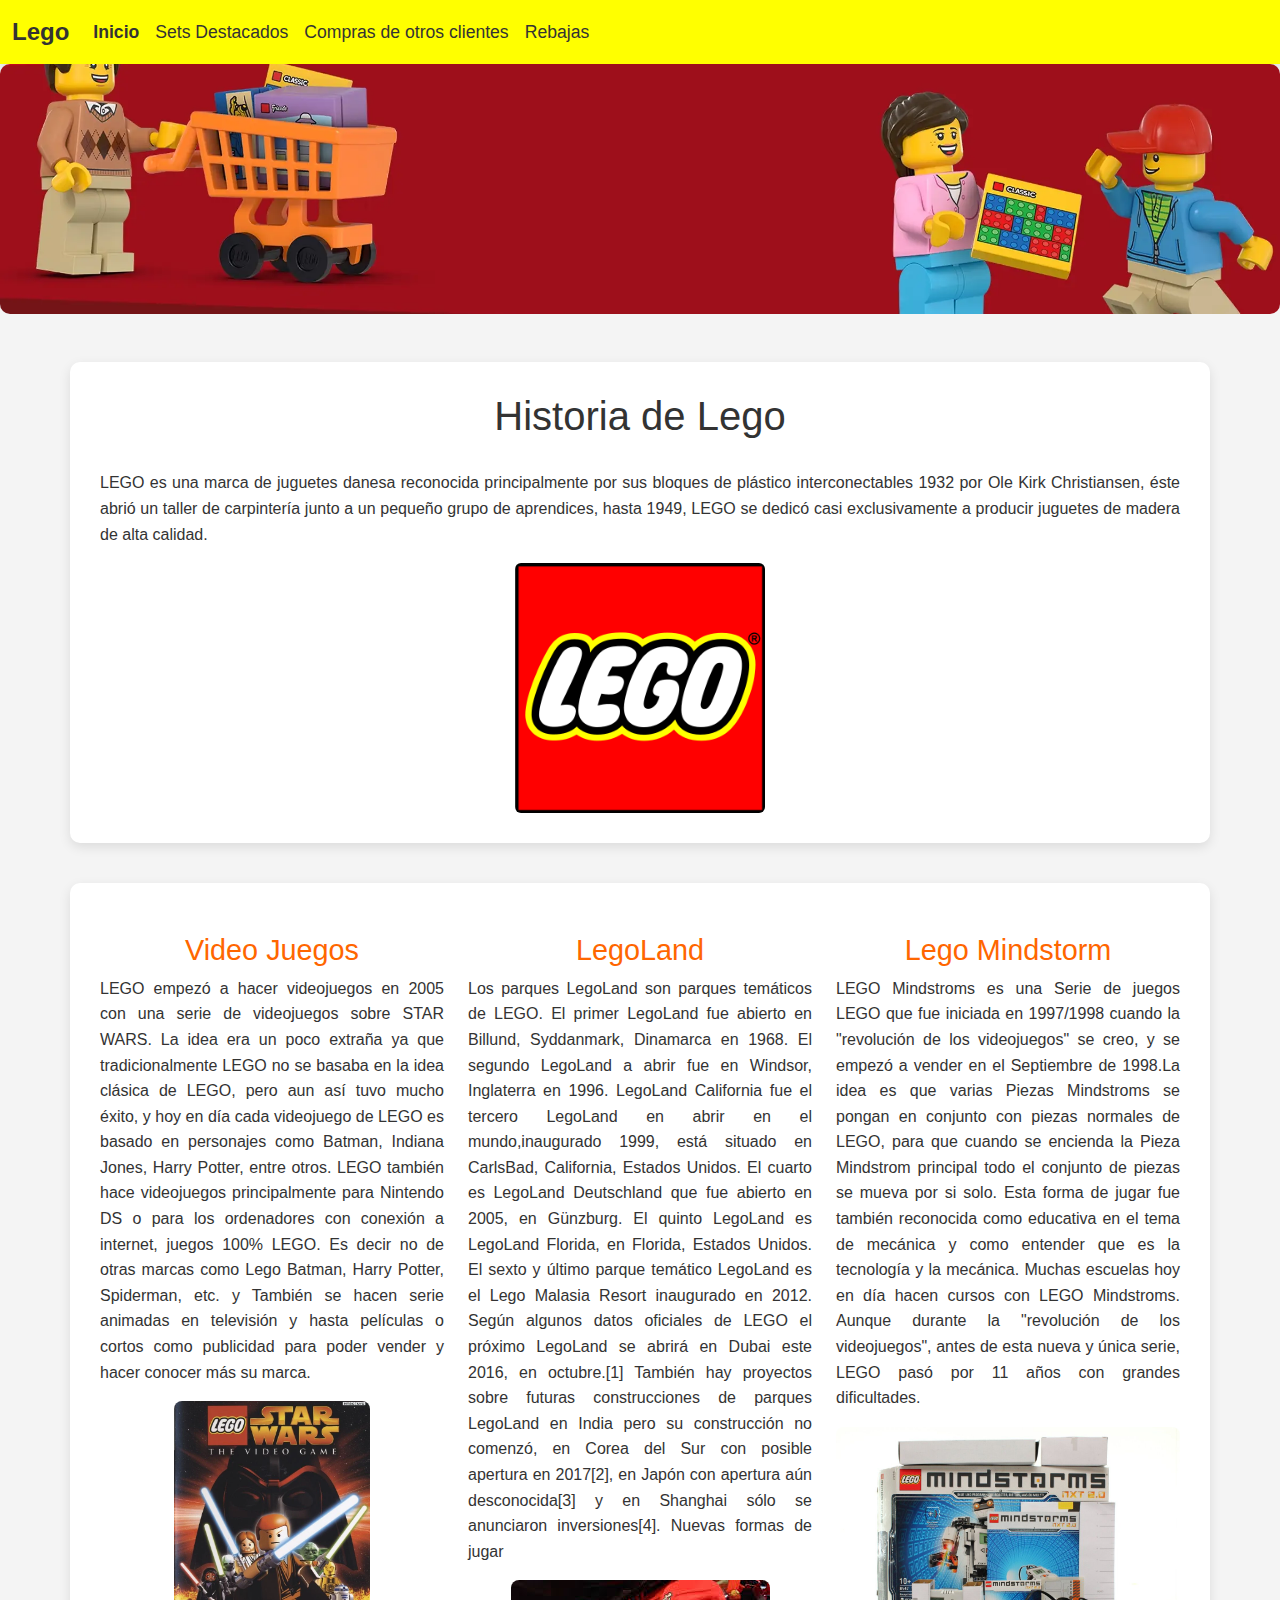
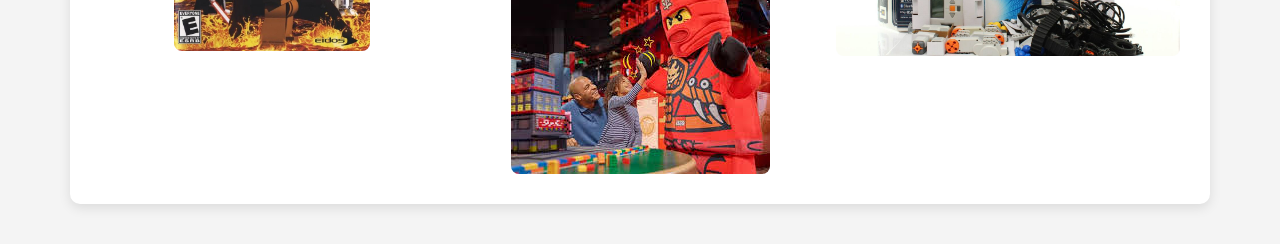
<file: index.html>
<!DOCTYPE html>
<html lang="es">

<head>
    <meta charset="UTF-8">
    <meta name="viewport" content="width=device-width, initial-scale=1.0">
    <title>Inicio</title>
    <link href="https://cdn.jsdelivr.net/npm/bootstrap@5.3.0/dist/css/bootstrap.min.css" rel="stylesheet">
    <link rel="stylesheet" href="index.css">

    <style>
        .active {
            font-weight: bold;
        }
    </style>
</head>

<body>
    <nav class="navbar navbar-expand-lg" style="background-color: yellow;">
        <div class="container-fluid">
            <a class="navbar-brand" href="#">Lego</a>
            <div class="collapse navbar-collapse" id="navbarNav">
                <ul class="navbar-nav">
                    <li class="nav-item">
                        <a class="nav-link active" href="index.html">Inicio</a>
                    </li>
                    <li class="nav-item">
                        <a class="nav-link" href="pagina1.html">Sets Destacados</a>
                    </li>
                    <li class="nav-item">
                        <a class="nav-link" href="pagina2.html">Compras de otros clientes</a>
                    </li>
                    <li class="nav-item">
                        <a class="nav-link" href="pagina3.html">Rebajas</a>
                    </li>
                </ul>
            </div>
        </div>
    </nav>

    <div id="carouselExampleIndicators" class="carousel slide" data-ride="carousel">
        <div class="carousel-inner">
            <div class="carousel-item active">
                <img class="d-block w-100" src="imagenes/lego.webp" alt="First slide">
            </div>
        </div>


        <div class="container mt-5">
            <h1 class="text-center">Historia de Lego</h1>
            <p>LEGO es una marca de juguetes danesa reconocida principalmente por sus bloques de plástico
                interconectables 1932 por Ole Kirk Christiansen, éste abrió un taller de carpintería junto a un pequeño
                grupo de aprendices, hasta 1949, LEGO se dedicó casi exclusivamente a producir juguetes de madera de
                alta calidad.</p>
            <img src="imagenes/logo.webp" class="img-fluid rounded mx-auto d-block" alt="Imagen ejemplo">
        </div>



        <div class="container">
            <div class="row text-center">
                <div class="col-md-4">
                    <h2>Video Juegos</h2>
                    <p>LEGO empezó a hacer videojuegos en 2005 con una serie de videojuegos sobre STAR WARS. La idea era
                        un poco extraña ya que tradicionalmente LEGO no se basaba en la idea clásica de LEGO, pero aun
                        así tuvo mucho éxito, y hoy en día cada videojuego de LEGO es basado en personajes como Batman,
                        Indiana Jones, Harry Potter, entre otros. LEGO también hace videojuegos principalmente para
                        Nintendo DS o para los ordenadores con conexión a internet, juegos 100% LEGO. Es decir no de
                        otras marcas como Lego Batman, Harry Potter, Spiderman, etc. y También se hacen serie animadas
                        en televisión y hasta películas o cortos como publicidad para poder vender y hacer conocer más
                        su marca.</p>
                    <img src="imagenes/lego starwars.webp" class="img-fluid" alt="Imagen 1">
                </div>
                <div class="col-md-4">
                    <h2>LegoLand</h2>
                    <p>Los parques LegoLand son parques temáticos de LEGO. El primer LegoLand fue abierto en Billund,
                        Syddanmark, Dinamarca en 1968. El segundo LegoLand a abrir fue en Windsor, Inglaterra en 1996.
                        LegoLand California fue el tercero LegoLand en abrir en el mundo,inaugurado 1999, está situado
                        en CarlsBad, California, Estados Unidos. El cuarto es LegoLand Deutschland que fue abierto en
                        2005, en Günzburg. El quinto LegoLand es LegoLand Florida, en Florida, Estados Unidos. El sexto
                        y último parque temático LegoLand es el Lego Malasia Resort inaugurado en 2012. Según algunos
                        datos oficiales de LEGO el próximo LegoLand se abrirá en Dubai este 2016, en octubre.[1] También
                        hay proyectos sobre futuras construcciones de parques LegoLand en India pero su construcción no
                        comenzó, en Corea del Sur con posible apertura en 2017[2], en Japón con apertura aún
                        desconocida[3] y en Shanghai sólo se anunciaron inversiones[4]. Nuevas formas de jugar</p>
                    <img src="imagenes/legoland.jfif" class="img-fluid" alt="Imagen 2">
                </div>
                <div class="col-md-4">
                    <h2>Lego Mindstorm</h2>
                    <p>LEGO Mindstroms es una Serie de juegos LEGO que fue iniciada en 1997/1998 cuando la "revolución
                        de los videojuegos" se creo, y se empezó a vender en el Septiembre de 1998.La idea es que varias
                        Piezas Mindstroms se pongan en conjunto con piezas normales de LEGO, para que cuando se encienda
                        la Pieza Mindstrom principal todo el conjunto de piezas se mueva por si solo. Esta forma de
                        jugar fue también reconocida como educativa en el tema de mecánica y como entender que es la
                        tecnología y la mecánica. Muchas escuelas hoy en día hacen cursos con LEGO Mindstroms. Aunque
                        durante la "revolución de los videojuegos", antes de esta nueva y única serie, LEGO pasó por 11
                        años con grandes dificultades.</p>
                    <img src="imagenes/legomind.jpg" class="img-fluid" alt="Imagen 3">
                </div>
            </div>
        </div>

        <script src="https://cdn.jsdelivr.net/npm/bootstrap@5.3.0-alpha1/dist/js/bootstrap.bundle.min.js"></script>


</body>

</html>
</file>
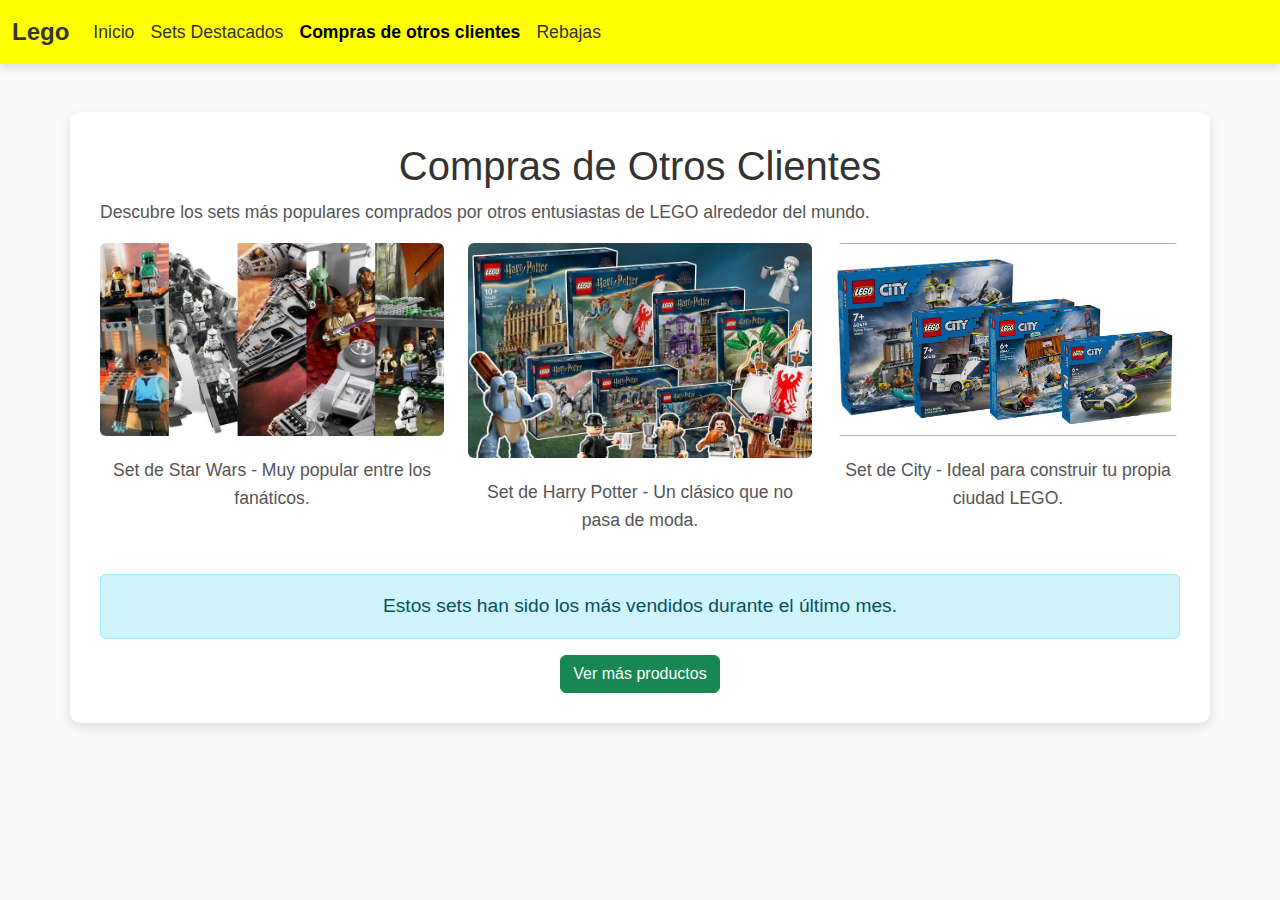
<file: pagina2.html>
<!DOCTYPE html>
<html lang="es">

<head>
    <meta charset="UTF-8">
    <meta name="viewport" content="width=device-width, initial-scale=1.0">
    <title>Compras de otros clientes</title>
    <link href="https://cdn.jsdelivr.net/npm/bootstrap@5.3.0/dist/css/bootstrap.min.css" rel="stylesheet">
    <link rel="stylesheet" href="pagina2.css">

    <style>
        .active {
            font-weight: bold;
        }
    </style>
</head>

<body>
    <nav class="navbar navbar-expand-lg" style="background-color: yellow;">
        <div class="container-fluid">
            <a class="navbar-brand" href="#">Lego</a>
            <div class="collapse navbar-collapse" id="navbarNav">
                <ul class="navbar-nav">
                    <li class="nav-item">
                        <a class="nav-link" href="index.html">Inicio</a>
                    </li>
                    <li class="nav-item">
                        <a class="nav-link" href="pagina1.html">Sets Destacados</a>
                    </li>
                    <li class="nav-item">
                        <a class="nav-link active" href="pagina2.html">Compras de otros clientes</a>
                    </li>
                    <li class="nav-item">
                        <a class="nav-link" href="pagina3.html">Rebajas</a>
                    </li>
                </ul>
            </div>
        </div>
    </nav>

    <div class="container mt-5">
        <h1 class="text-center">Compras de Otros Clientes</h1>
        <p>Descubre los sets más populares comprados por otros entusiastas de LEGO alrededor del mundo.</p>

        <div class="row">
            <div class="col-md-4">
                <img src="imagenes/setstar.webp" class="img-fluid rounded mx-auto d-block" alt="Set 1">
                <p class="text-center mt-2">Set de Star Wars - Muy popular entre los fanáticos.</p>
            </div>
            <div class="col-md-4">
                <img src="imagenes/setharry.webp" class="img-fluid rounded mx-auto d-block" alt="Set 2">
                <p class="text-center mt-2">Set de Harry Potter - Un clásico que no pasa de moda.</p>
            </div>
            <div class="col-md-4">
                <img src="imagenes/setscity.jpg" class="img-fluid rounded mx-auto d-block" alt="Set 3">
                <p class="text-center mt-2">Set de City - Ideal para construir tu propia ciudad LEGO.</p>
            </div>
        </div>

        <div class="alert alert-info mt-4" role="alert">
            Estos sets han sido los más vendidos durante el último mes.
        </div>

        <button type="button" class="btn btn-success d-block mx-auto">Ver más productos</button>
    </div>

    <script src="https://cdn.jsdelivr.net/npm/bootstrap@5.3.0-alpha1/dist/js/bootstrap.bundle.min.js"></script>
</body>

</html>
</file>
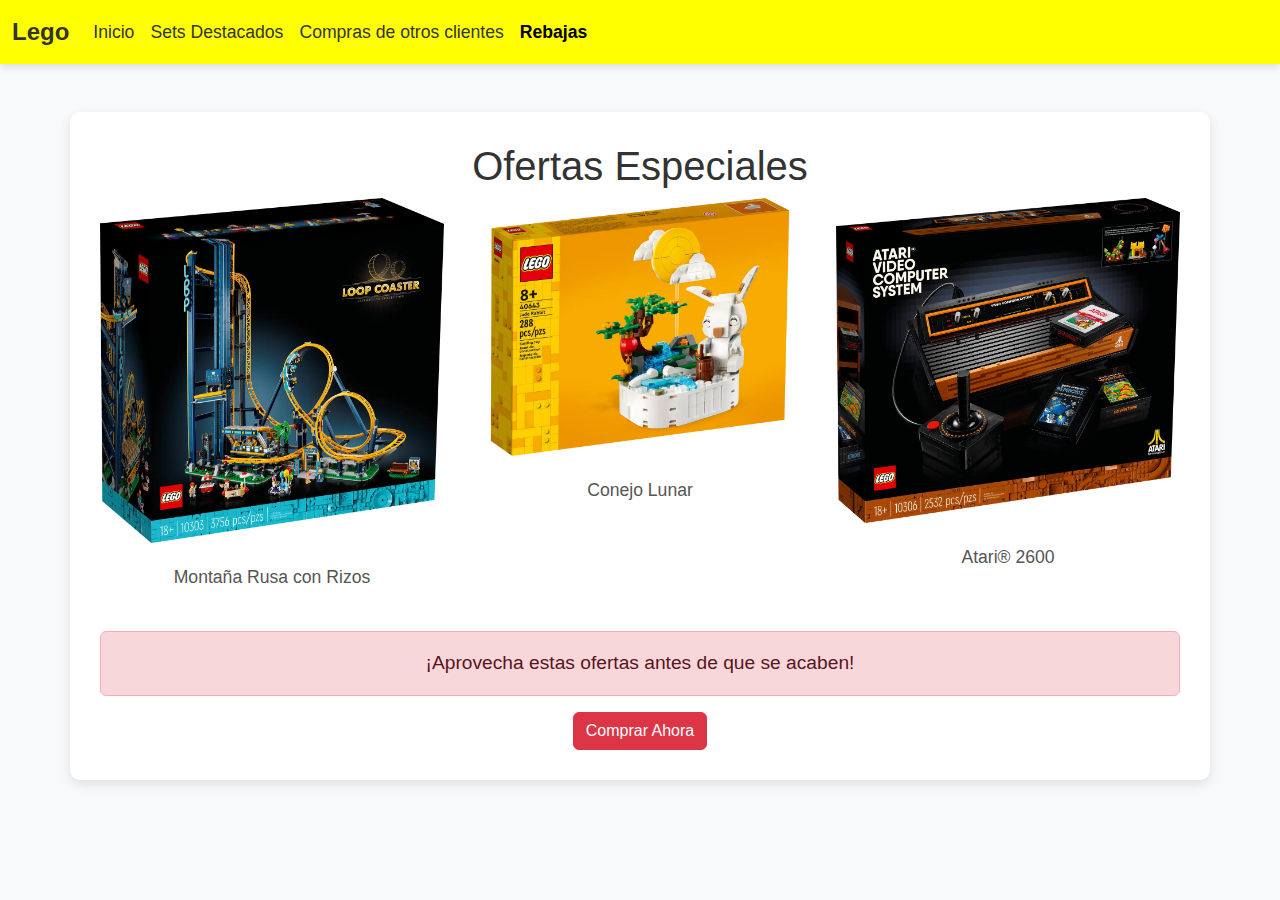
<file: pagina3.html>
<!DOCTYPE html>
<html lang="es">

<head>
    <meta charset="UTF-8">
    <meta name="viewport" content="width=device-width, initial-scale=1.0">
    <title>Rebajas</title>
    <link href="https://cdn.jsdelivr.net/npm/bootstrap@5.3.0/dist/css/bootstrap.min.css" rel="stylesheet">
    <link rel="stylesheet" href="pagina3.css">
    <style>
        .active {
            font-weight: bold;
        }
    </style>
</head>

<body>
    <nav class="navbar navbar-expand-lg" style="background-color: yellow;">
        <div class="container-fluid">
            <a class="navbar-brand" href="#">Lego</a>
            <div class="collapse navbar-collapse" id="navbarNav">
                <ul class="navbar-nav">
                    <li class="nav-item">
                        <a class="nav-link" href="index.html">Inicio</a>
                    </li>
                    <li class="nav-item">
                        <a class="nav-link" href="pagina1.html">Sets Destacados</a>
                    </li>
                    <li class="nav-item">
                        <a class="nav-link" href="pagina2.html">Compras de otros clientes</a>
                    </li>
                    <li class="nav-item">
                        <a class="nav-link active" href="pagina3.html">Rebajas</a>
                    </li>
                </ul>
            </div>
        </div>
    </nav>

    <div class="container mt-5">
        <h1 class="text-center">Ofertas Especiales</h1>
        <div class="row">
            <div class="col-md-4">
                <img src="imagenes/montaña.webp" class="img-fluid rounded mx-auto d-block" alt="Set en rebaja 1">
                <p class="text-center mt-2">Montaña Rusa con Rizos</p>
            </div>
            <div class="col-md-4">
                <img src="imagenes/conejo.webp" class="img-fluid rounded mx-auto d-block" alt="Set en rebaja 2">
                <p class="text-center mt-2">Conejo Lunar</p>
            </div>
            <div class="col-md-4">
                <img src="imagenes/atari.webp" class="img-fluid rounded mx-auto d-block" alt="Set en rebaja 3">
                <p class="text-center mt-2">Atari® 2600
                </p>
            </div>
        </div>

        <div class="alert alert-danger mt-4" role="alert">
            ¡Aprovecha estas ofertas antes de que se acaben!
        </div>

        <button type="button" class="btn btn-danger d-block mx-auto">Comprar Ahora</button>
    </div>

    <script src="https://cdn.jsdelivr.net/npm/bootstrap@5.3.0-alpha1/dist/js/bootstrap.bundle.min.js"></script>
</body>

</html>
</file>
<file: index.css>
/* Estilos generales */
body {
    font-family: 'Arial', sans-serif;
    line-height: 1.6;
    background-color: #f4f4f4;
    color: #333;
}

/* Navbar */
.navbar {
    background-color: #ffcc00;
    box-shadow: 0 4px 8px rgba(0, 0, 0, 0.1);
}

.navbar-brand {
    font-weight: bold;
    font-size: 1.5rem;
    color: #333 !important;
}

.nav-link {
    color: #333 !important;
    font-size: 1.1rem;
    transition: color 0.3s ease;
}

.nav-link:hover {
    color: #000 !important;
}

/* Carrusel */
.carousel-inner img {
    height: 500px;
    object-fit: cover;
    border-radius: 10px;
}

.carousel-indicators {
    position: relative;
    top: -50px;
}

.carousel-item {
    transition: transform 0.6s ease-in-out;
}

/* Títulos principales */
h1 {
    font-size: 2.5rem;
    color: #333;
    margin-bottom: 30px;
}

/* Contenedor principal */
.container {
    background-color: white;
    padding: 30px;
    border-radius: 10px;
    box-shadow: 0 4px 12px rgba(0, 0, 0, 0.1);
    margin-bottom: 40px;
}

/* Estilos para imágenes */
img {
    border-radius: 8px;
    max-height: 250px;
    object-fit: cover;
}

/* Sección de columnas (LEGO información) */
h2 {
    font-size: 1.8rem;
    margin-top: 20px;
    color: #ff6600;
}

p {
    font-size: 1rem;
    text-align: justify;
}

/* Footer */
footer {
    background-color: #333;
    color: white;
    padding: 10px 0;
    text-align: center;
}

/* Media Queries (Responsive) */
@media (max-width: 768px) {
    .carousel-inner img {
        height: 300px;
    }

    h1 {
        font-size: 2rem;
    }

    h2 {
        font-size: 1.6rem;
    }

    p {
        font-size: 0.9rem;
    }
}
</file>
<file: pagina2.css>
body {
    font-family: 'Arial', sans-serif;
    line-height: 1.6;
    background-color: #f9f9f9;
    color: #333;
}
/* Navbar */
.navbar {
    background-color:yellow !important;
    box-shadow: 0 4px 8px rgba(0, 0, 0, 0.1);
}

.navbar-brand {
    font-weight: bold;
    font-size: 1.5rem;
    color: #333 !important;
}

.nav-link {
    color: #333 !important;
    font-size: 1.1rem;
    transition: color 0.3s ease;
}

.nav-link.active {
    font-weight: bold;
    color: #000 !important;
}

.container {
    background-color: #fff;
    padding: 30px;
    border-radius: 10px;
    box-shadow: 0 4px 12px rgba(0, 0, 0, 0.1);
    margin-bottom: 40px;
}

h1 {
    color: #333;
}

p {
    color: #555;
    font-size: 1.1em;
}

img {
    margin-bottom: 20px;
}

.alert {
    text-align: center;
    font-size: 1.2em;
}

button {
    padding: 10px 20px;
    font-size: 1.1em;
}
</file>
<file: pagina3.css>
body {
    font-family: 'Arial', sans-serif;
    line-height: 1.6;
    background-color: #f9f9f9;
    color: #333;
}
/* Navbar */
.navbar {
    background-color:yellow !important;
    box-shadow: 0 4px 8px rgba(0, 0, 0, 0.1);
}

.navbar-brand {
    font-weight: bold;
    font-size: 1.5rem;
    color: #333 !important;
}

.nav-link {
    color: #333 !important;
    font-size: 1.1rem;
    transition: color 0.3s ease;
}

.nav-link.active {
    font-weight: bold;
    color: #000 !important;
}

.container {
    background-color: #fff;
    padding: 30px;
    border-radius: 10px;
    box-shadow: 0 4px 12px rgba(0, 0, 0, 0.1);
    margin-bottom: 40px;
}

body {
    background-color: #f8f9fa;
}

h1 {
    color: #333;
}

p {
    color: #555;
    font-size: 1.1em;
}

img {
    margin-bottom: 20px;
}

.alert {
    text-align: center;
    font-size: 1.2em;
}

button {
    padding: 10px 20px;
    font-size: 1.1em;
}
</file>
